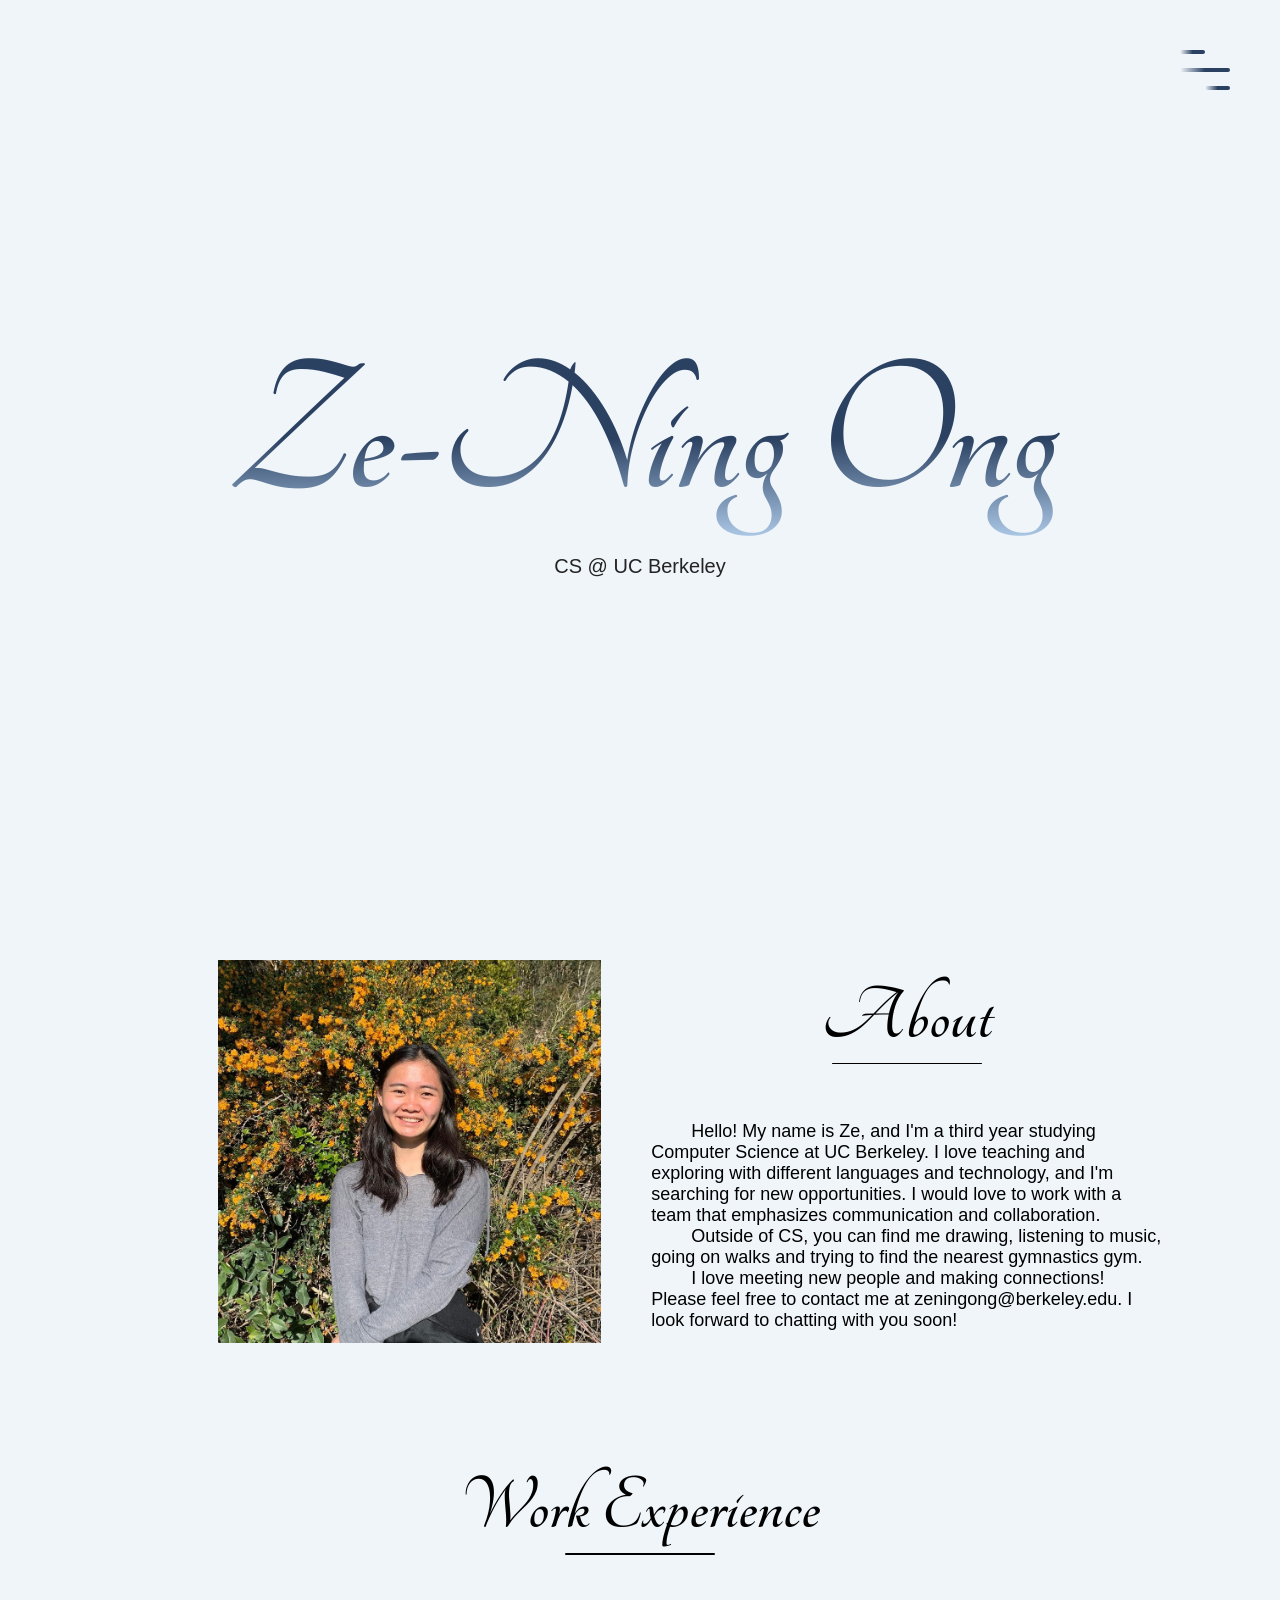
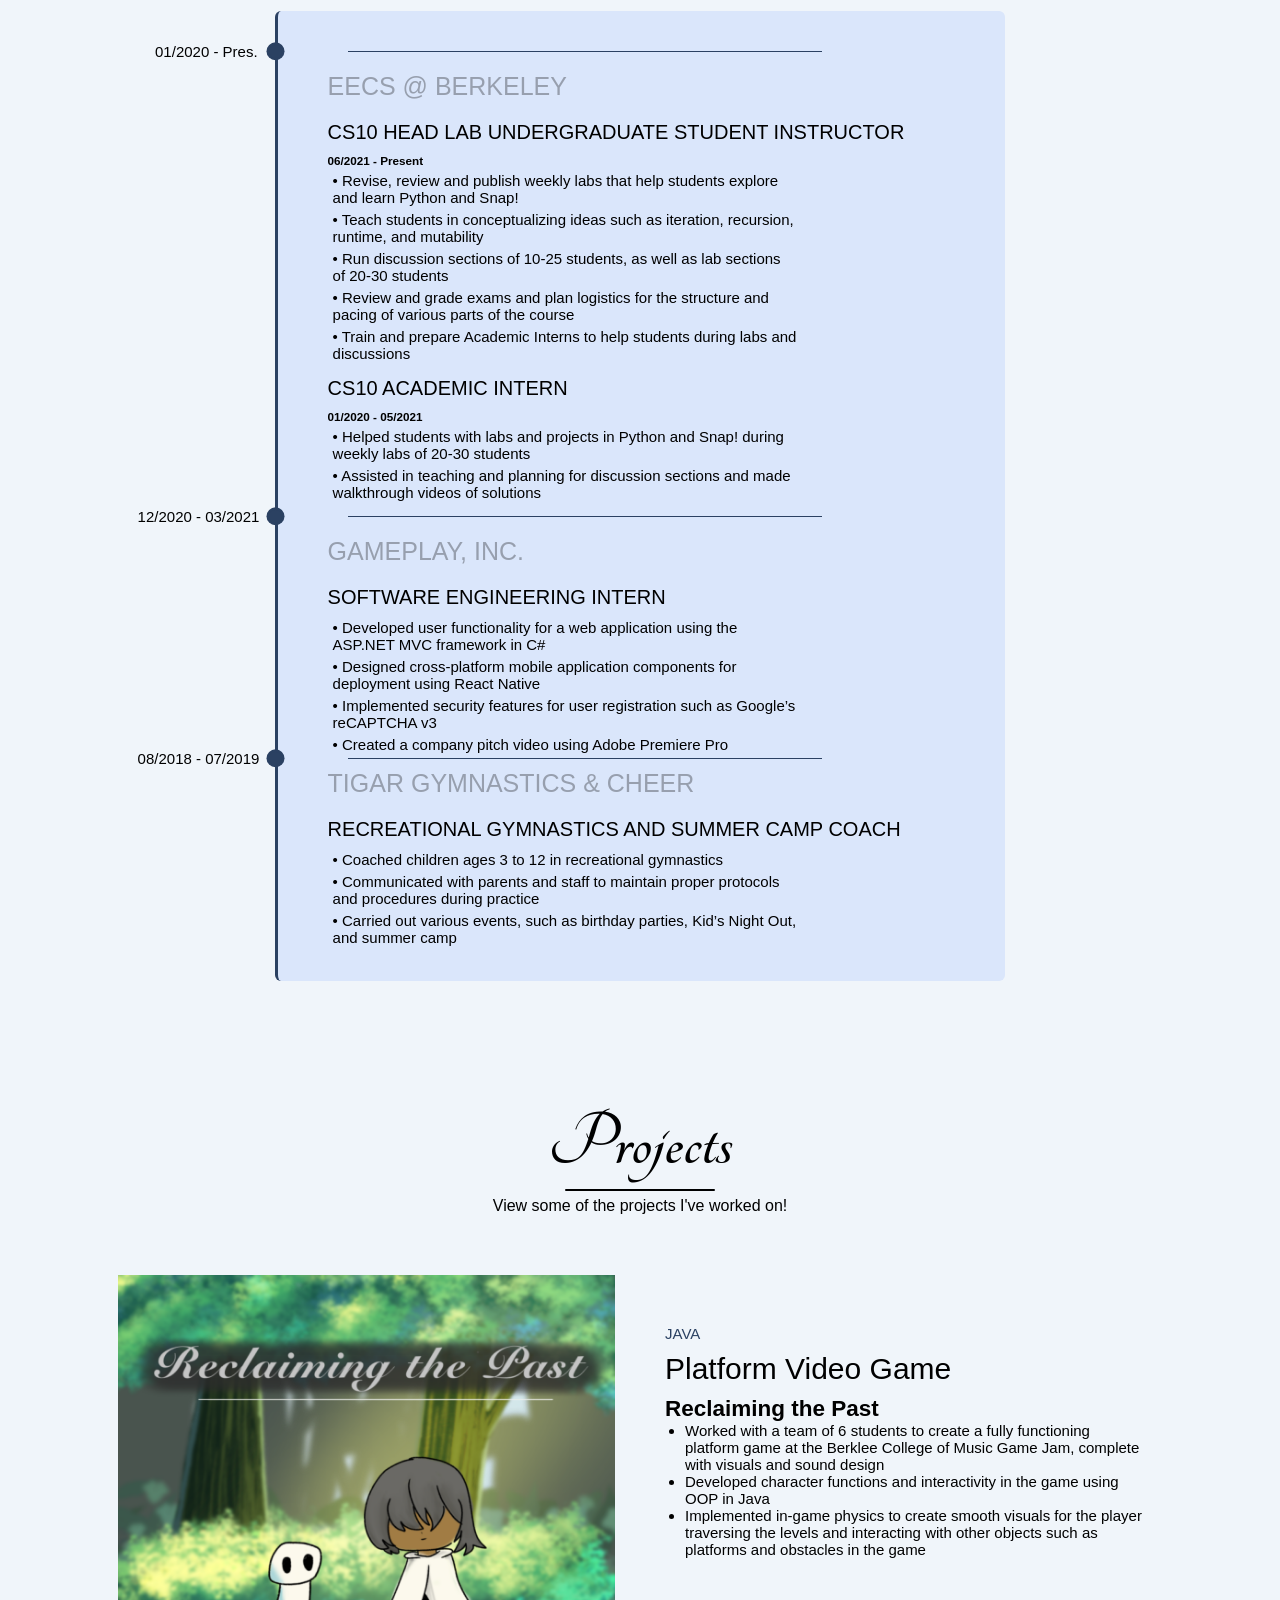
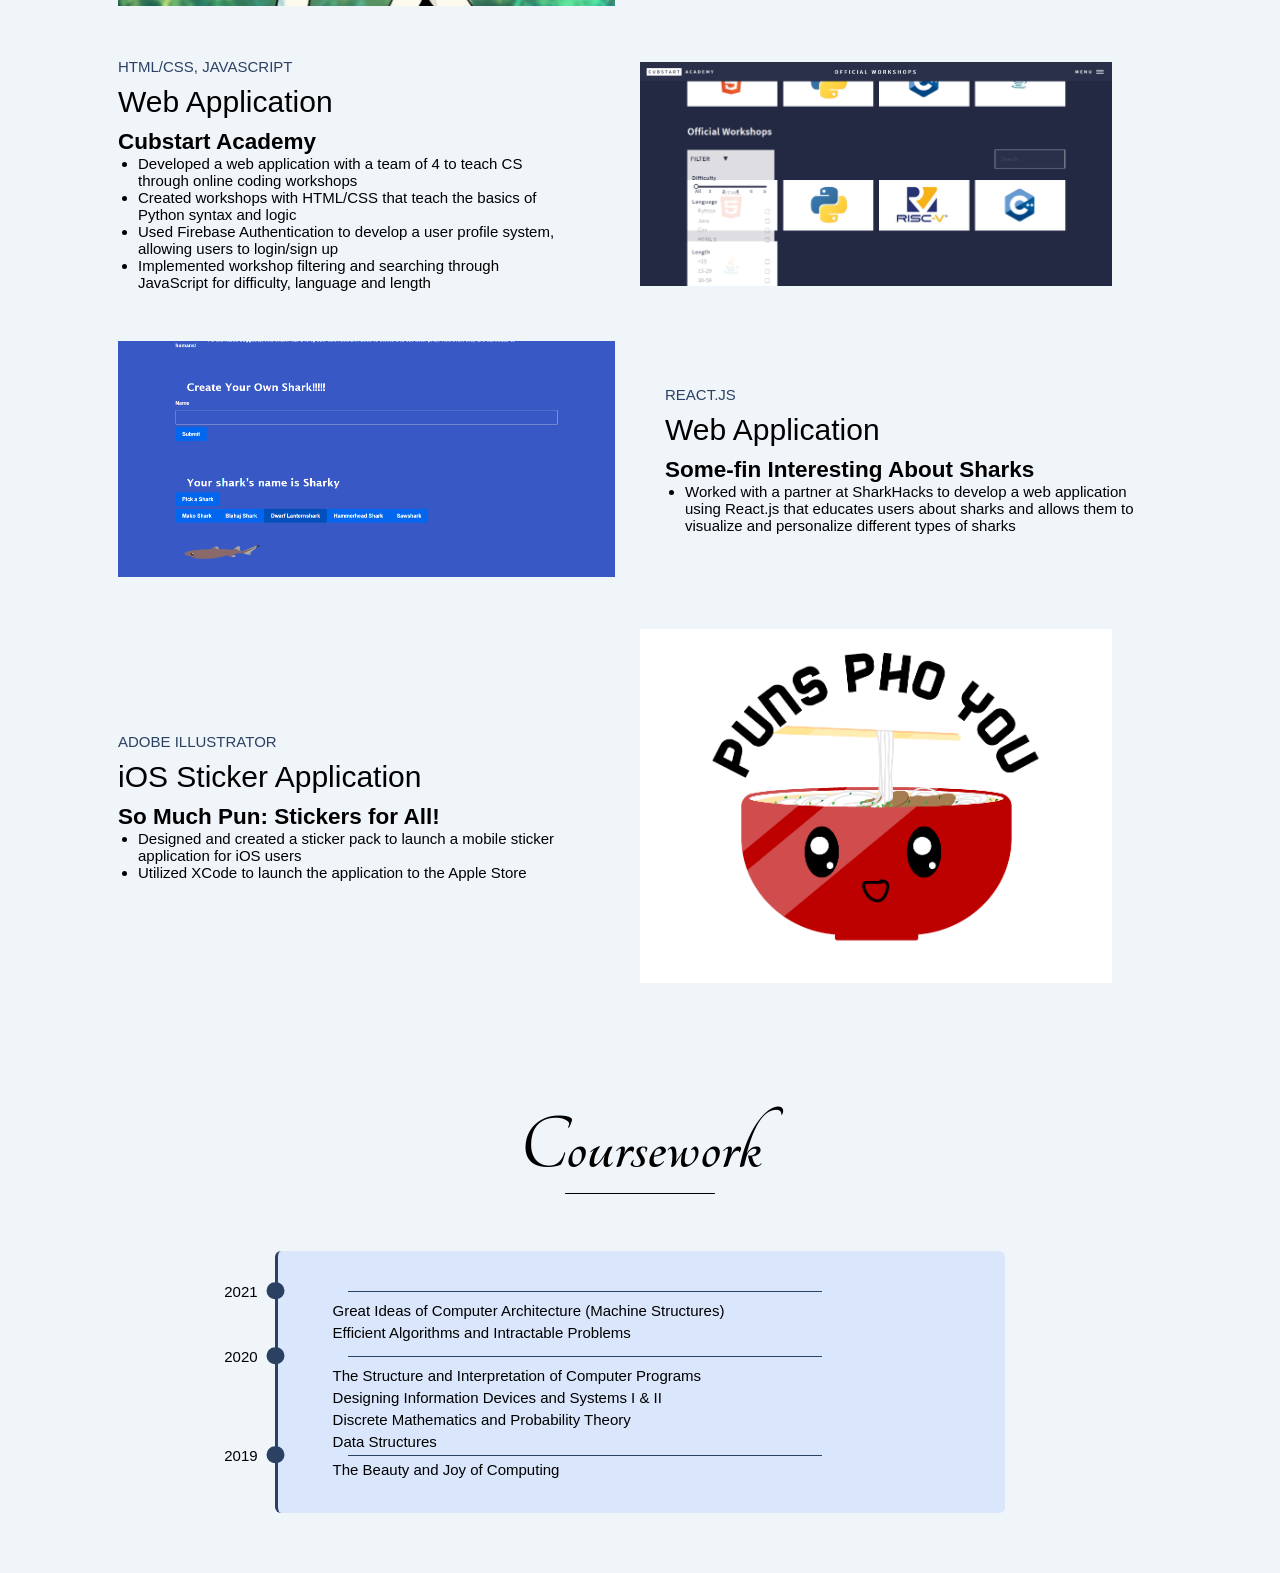
<file: index.html>
<!DOCTYPE html>
<html lang="en">
<head>
    <meta charset="UTF-8">
    <meta name="viewport" content="width=device-width, initial-scale=1">
    <title>Ze-Ning Ong</title>
    <link rel="stylesheet" href="https://unpkg.com/aos@next/dist/aos.css" />
    <link rel="stylesheet" href="https://use.fontawesome.com/releases/v5.7.2/css/all.css" integrity="sha384-fnmOCqbTlWIlj8LyTjo7mOUStjsKC4pOpQbqyi7RrhN7udi9RwhKkMHpvLbHG9Sr" crossorigin="anonymous">
    <link rel="stylesheet" href="main.css">
</head>
<body>
    <header>
        <div class="menu-toggler">
            <div class="bar half start"></div>
            <div class="bar"></div>
            <div class="bar half end"></div>
        </div>
        <nav class="top-nav">
            <ul class="nav-list">
                <li>
                    <a href="index.html" class="nav-link">Home</a>
                </li>
                <li>
                    <a href="#about" class="nav-link">About</a>
                </li>
                <li>
                    <a href="#experience" class="nav-link">Experience</a>
                </li>
                <li>
                    <a href="#projects" class="nav-link">Projects</a>
                </li>
                <li>
                    <a href="#coursework" class="nav-link">Coursework</a>
                </li>
            </ul>
        </nav>
        <div class="landing-text">
            <h1>Ze-Ning Ong</h1>
            <h6>CS @ UC Berkeley</h6>
        </div>
    </header>

    <section class="about" id="about">
        <div class="container">
            <div class="profile-img">
                <img src="images/profile2.jpg" alt="">
            </div>
            <div class="about-details">
                <div class="section-heading">
                    <h1>About</h1>
                </div>
                <p class="tab">
                    Hello! My name is Ze, and I'm a third year studying Computer Science at UC Berkeley. I love teaching and exploring with different languages and technology, and I'm searching for new opportunities. I would love to work with a team that emphasizes communication and collaboration.
                </p>
                <p>
                    Outside of CS, you can find me drawing, listening to music, going on walks and trying to find the nearest gymnastics gym.
                </p>
                <p>
                    I love meeting new people and making connections! Please feel free to contact me at zeningong@berkeley.edu. I look forward to chatting with you soon!
                </p>
            </div>
        </div>
    </section>

    <section class="experience" id="experience">
        <div class="container">
            <div class="section-heading">
                <h1>Work Experience</h1>
            </div>
            <div class="timeline">
                <ul>
                    <li class="date" data-date="01/2020 - Pres."></li>
                        <h1>EECS @ Berkeley</h1>
                        <h2>CS10 Head Lab Undergraduate Student Instructor</h2>
                        <h3>06/2021 - Present</h3>
                        <div class="work-desc">
                            <li>• Revise, review and publish weekly labs that help students explore and learn Python and Snap!</li>
                            <li>• Teach students in conceptualizing ideas such as iteration, recursion, runtime, and mutability</li>
                            <li>• Run discussion sections of 10-25 students, as well as lab sections of 20-30 students</li>
                            <li>• Review and grade exams and plan logistics for the structure and pacing of various parts of the course</li>
                            <li>• Train and prepare Academic Interns to help students during labs and discussions</li>
                        </div>
                        <h2>CS10 Academic Intern</h2>
                        <h3>01/2020 - 05/2021</h3>
                        <div class="work-desc">
                            <li>• Helped students with labs and projects in Python and Snap! during weekly labs of 20-30 students</li>
                            <li>• Assisted in teaching and planning for discussion sections and made walkthrough videos of solutions</li>
                        </div>
                    <li class="date" data-date="12/2020 - 03/2021"></li>
                        <h1>Gameplay, Inc.</h1>
                        <h2>Software Engineering Intern</h2>
                        <div class="work-desc">
                            <li>• Developed user functionality for a web application using the ASP.NET MVC framework in C#</li>
                            <li>• Designed cross-platform mobile application components for deployment using React Native</li>
                            <li>• Implemented security features for user registration such as Google’s reCAPTCHA v3</li>
                            <li>• Created a company pitch video using Adobe Premiere Pro</li>
                        </div>
                    <li class="date" data-date="08/2018 - 07/2019"></li>
                        <h1>TIGAR Gymnastics & Cheer</h1>
                        <h2>Recreational Gymnastics and Summer Camp Coach</h2>
                        <div class="work-desc">
                            <li>• Coached children ages 3 to 12 in recreational gymnastics</li>
                            <li>• Communicated with parents and staff to maintain proper protocols and procedures during practice</li>
                            <li>• Carried out various events, such as birthday parties, Kid’s Night Out, and summer camp</li>
                        </div>
                </ul>
            </div>
        </div>
    </section>

    <section class="projects" id="projects">
        <div class="container">
            <div class="section-heading">
                <h1>Projects</h1>
                <h6>View some of the projects I've worked on!</h6>
            </div>
            <div class="project">
                <div class="proj-img has-margin-right">
                    <img src="images/gamejam.png" alt="">
                </div>
                <div class="proj-desc">
                    <h6>Java</h6>
                    <h1>Platform Video Game</h1>
                    <h2>Reclaiming the Past</h2>
                    <ul>
                        <li>Worked with a team of 6 students to create a fully functioning platform game at the Berklee College of Music Game Jam, complete with visuals and sound design</li>
                        <li>Developed character functions and interactivity in the game using OOP in Java</li>
                        <li>Implemented in-game physics to create smooth visuals for the player traversing the levels and interacting with other objects such as platforms and obstacles in the game</li>
                    </ul>
                </div>
            </div>
            <div class="project">
                <div class="proj-desc has-margin-right">
                    <h6>HTML/CSS, JavaScript</h6>
                    <h1>Web Application</h1>
                    <h2>Cubstart Academy</h2>
                    <ul>
                        <li>Developed a web application with a team of 4 to teach CS through online coding workshops</li>
                        <li>Created workshops with HTML/CSS that teach the basics of Python syntax and logic</li>
                        <li>Used Firebase Authentication to develop a user profile system, allowing users to login/sign up</li>
                        <li>Implemented workshop filtering and searching through JavaScript for difficulty, language and length</li>
                    </ul>
                </div>
                <div class="proj-img has-margin-right">
                    <img src="images/cubstart.png" alt="">
                </div>
            </div>
            <div class="project">
                <div class="proj-img has-margin-right">
                    <img src="images/shark.png" alt="">
                </div>
                <div class="proj-desc">
                    <h6>React.js</h6>
                    <h1>Web Application</h1>
                    <h2>Some-fin Interesting About Sharks</h2>
                    <ul>
                        <li>Worked with a partner at SharkHacks to develop a web application using React.js that educates users about sharks and allows them to visualize and personalize different types of sharks</li>
                    </ul>
                </div>
            </div>
            <div class="project">
                <div class="proj-desc has-margin-right">
                    <h6>Adobe Illustrator</h6>
                    <h1>iOS Sticker Application</h1>
                    <h2>So Much Pun: Stickers for All!</h2>
                    <ul>
                        <li>Designed and created a sticker pack to launch a mobile sticker application for iOS users</li>
                        <li>Utilized XCode to launch the application to the Apple Store</li>
                    </ul>
                </div>
                <div class="proj-img has-margin-right">
                    <img src="images/stickers.png" alt="">
                </div>
            </div>
            </div>
        </div>
    </section>

    <section class="experience" id="coursework">
        <div class="container">
            <div class="section-heading">
                <h1>Coursework</h1>
            </div>
            <div class="timeline">
                <ul>
                    <li class="date" data-date="2021"></li>
                        <div class="work-desc">
                            <li>Great Ideas of Computer Architecture (Machine Structures)</li>
                            <li>Efficient Algorithms and Intractable Problems</li>
                        </div>
                    <li class="date" data-date="2020"></li>
                    <div class="work-desc">
                        <li>The Structure and Interpretation of Computer Programs</li>
                        <li>Designing Information Devices and Systems I & II</li>
                        <li>Discrete Mathematics and Probability Theory</li>
                        <li>Data Structures</li>
                    </div>
                    <li class="date" data-date="2019"></li>
                        <div class="work-desc">
                            <li>The Beauty and Joy of Computing</li>
                        </div>


                </ul>
            </div>
        </div>
    </section>



    <!-- <section class="contact" id="contact">
        <div class="container">
            <div class="section-heading">
                <h1>Contact</h1>
                <h6>Contact me at any time!</h6>
            </div>
        </div>
    </section> -->

    <script src="https://ajax.googleapis.com/ajax/libs/jquery/3.3.1/jquery.min.js"></script>
    <script src="https://unpkg.com/aos@next/dist/aos.js"></script>
    <script src="main.js"></script>
</body>
</html>
</file>
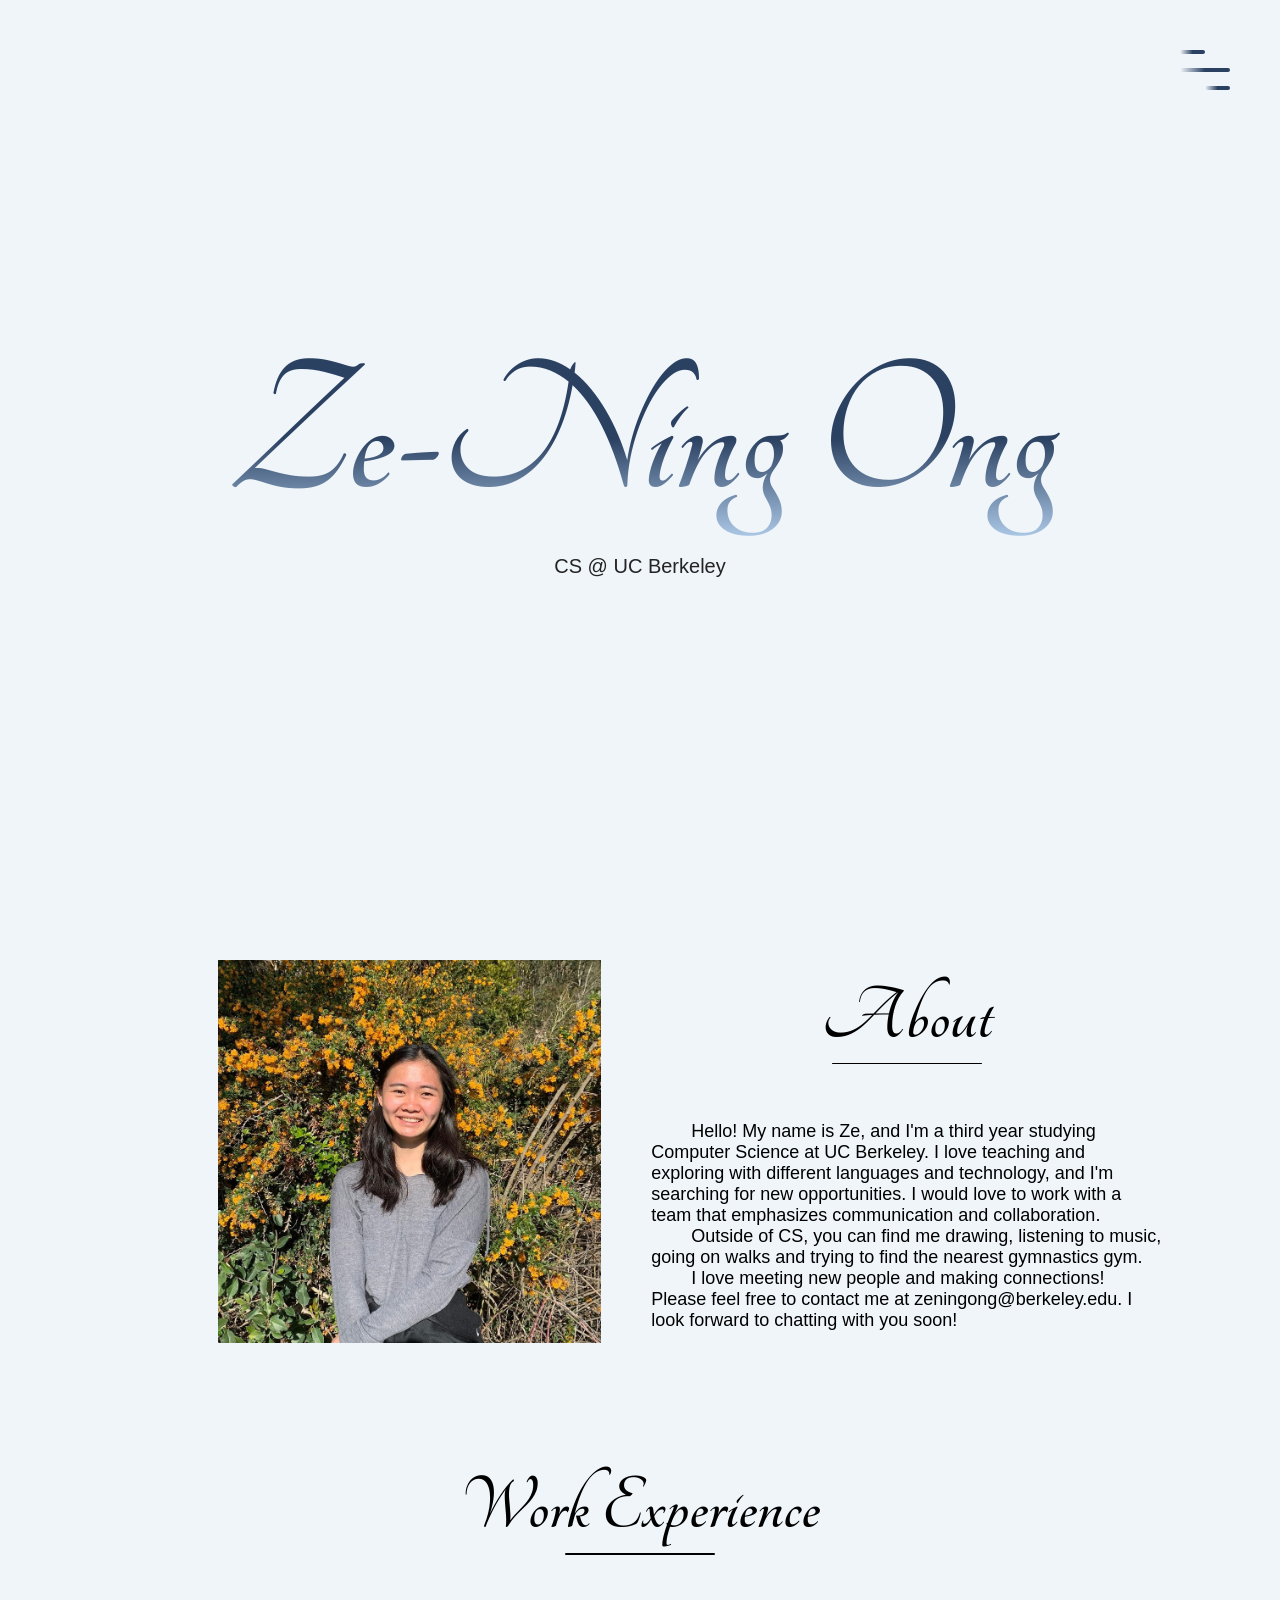
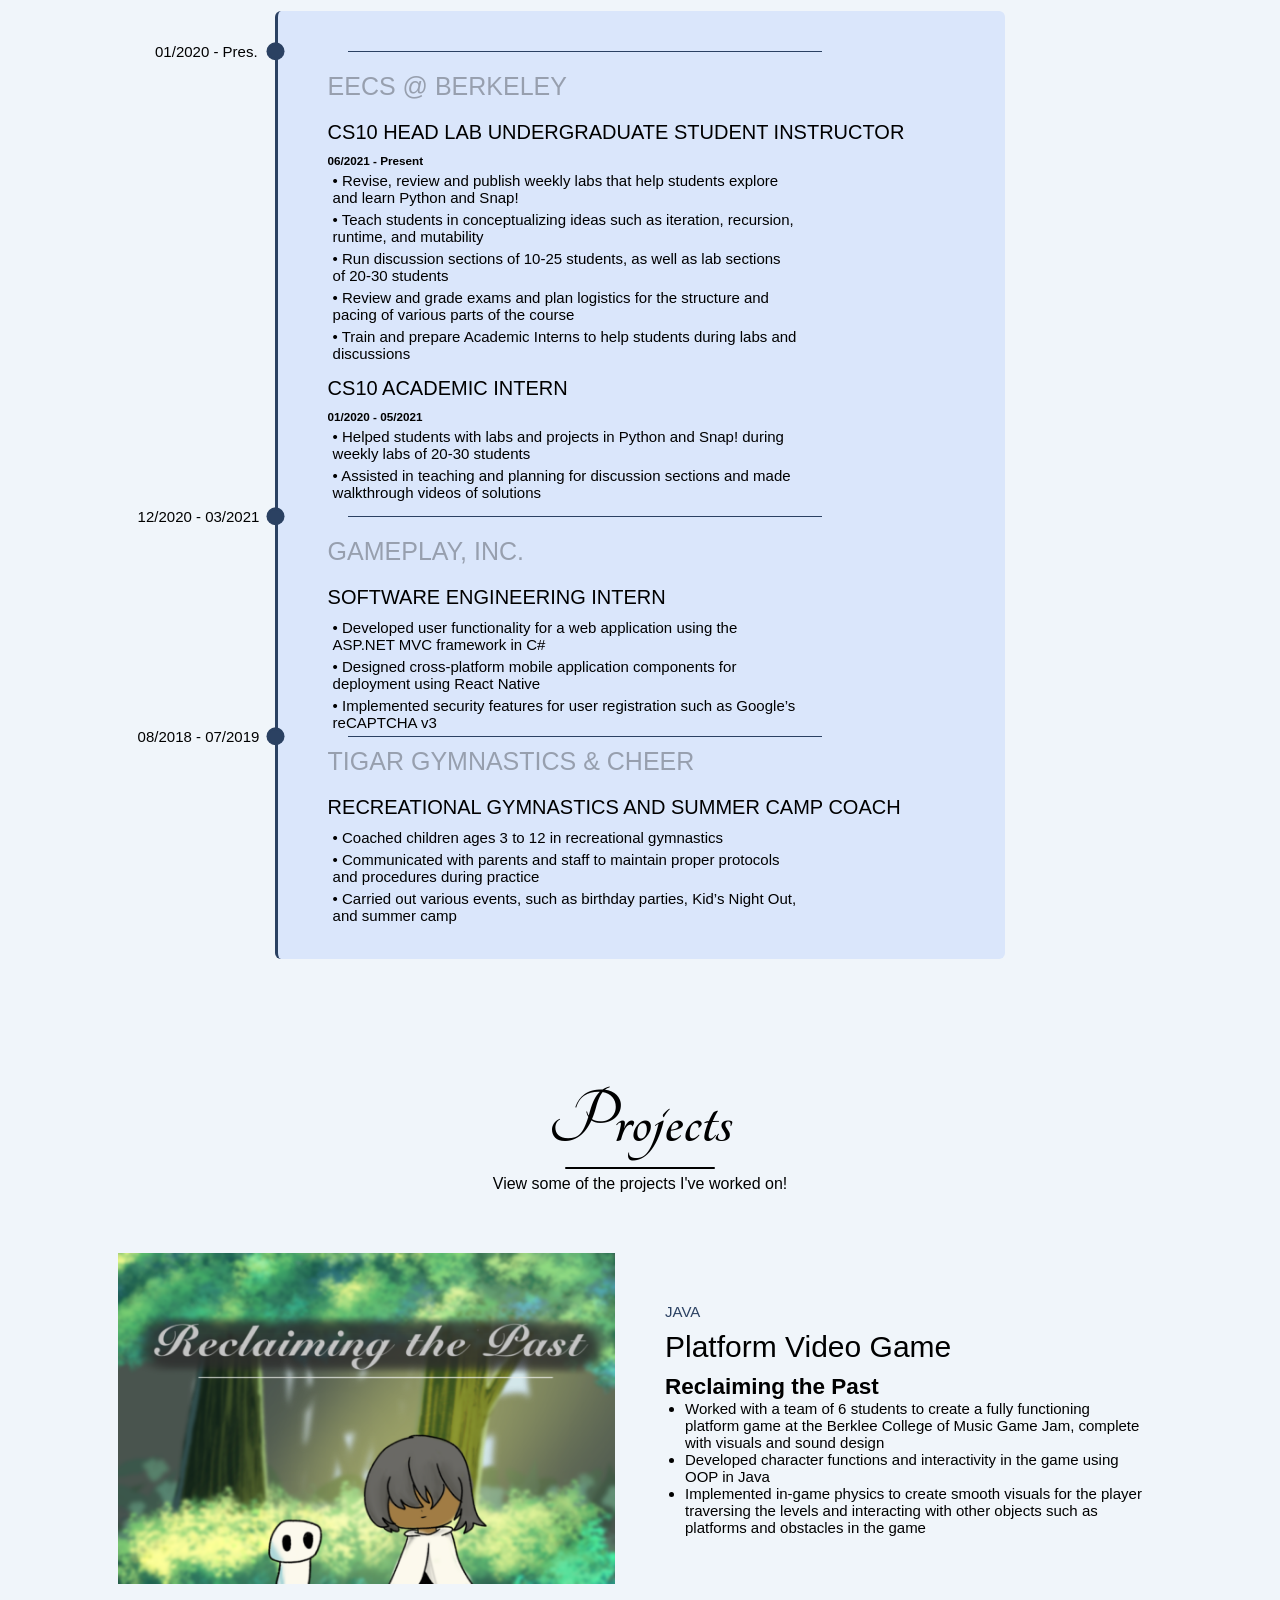
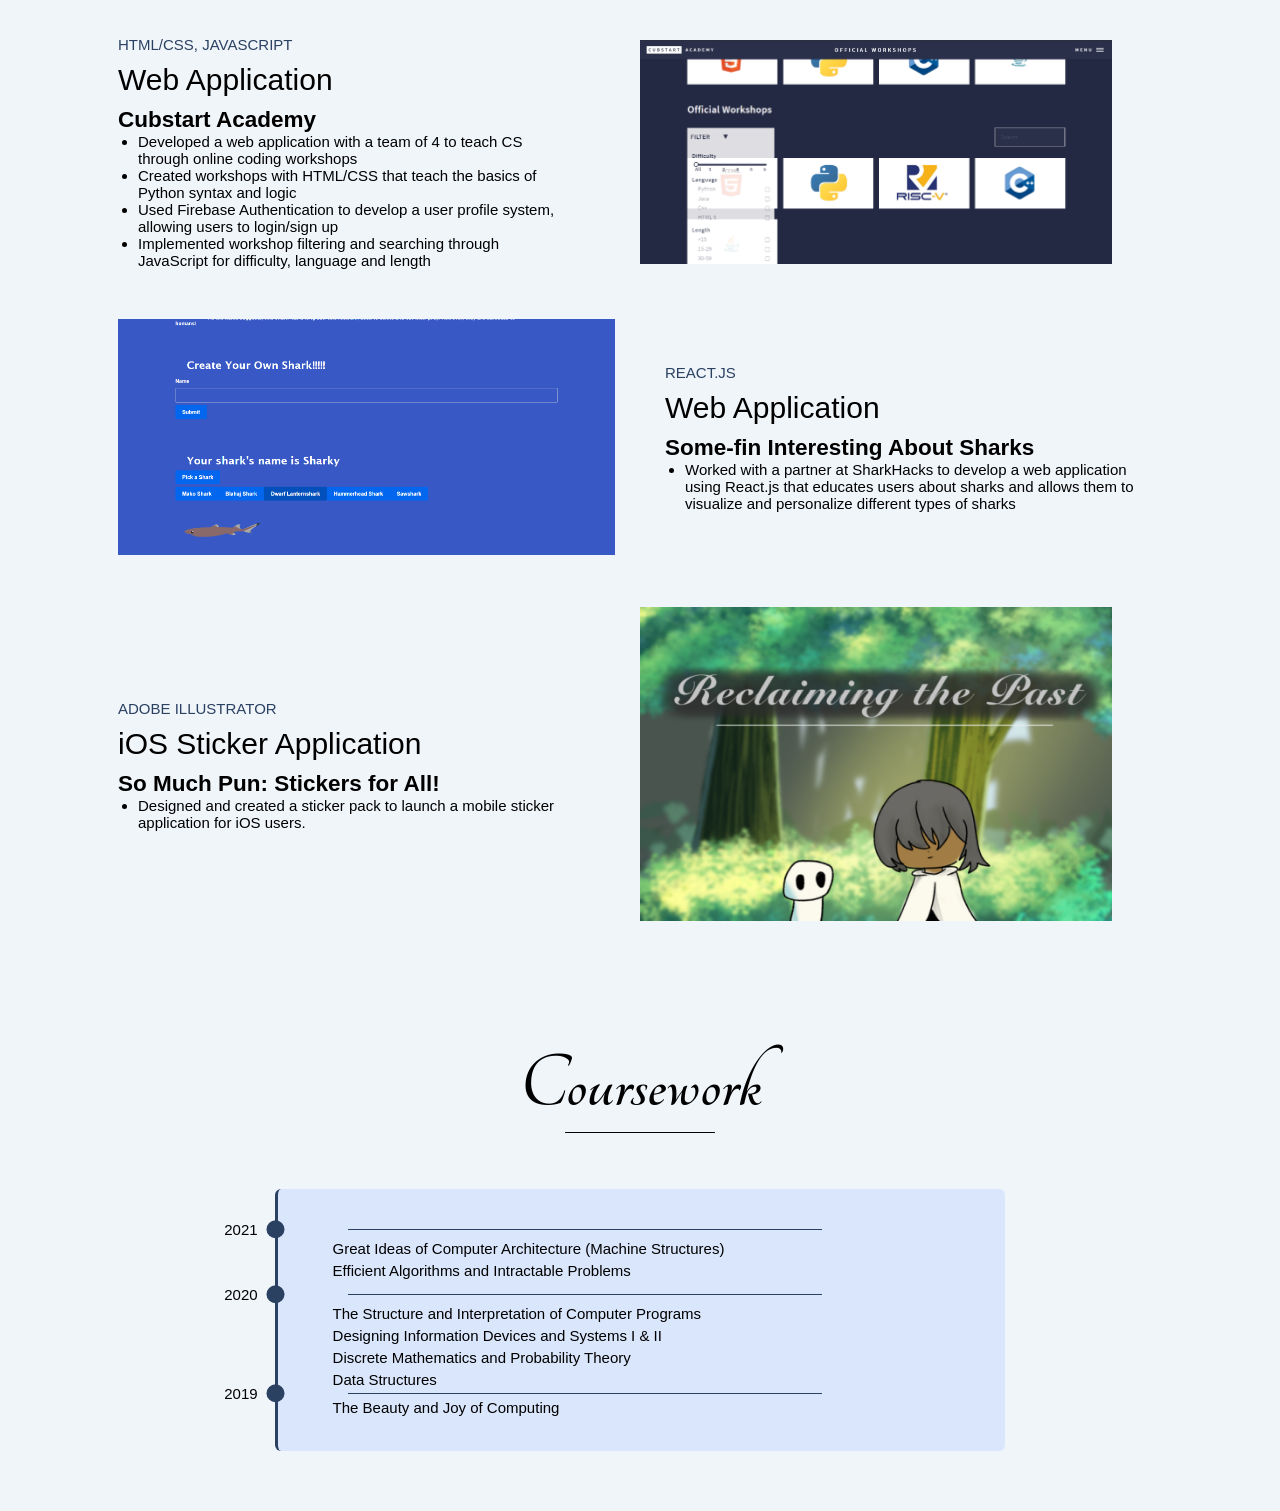
<file: portfolio/index.html>
<!DOCTYPE html>
<html lang="en">
<head>
    <meta charset="UTF-8">
    <meta name="viewport" content="width=device-width, initial-scale=1">
    <title>Ze-Ning Ong</title>
    <link rel="stylesheet" href="https://unpkg.com/aos@next/dist/aos.css" />
    <link rel="stylesheet" href="https://use.fontawesome.com/releases/v5.7.2/css/all.css" integrity="sha384-fnmOCqbTlWIlj8LyTjo7mOUStjsKC4pOpQbqyi7RrhN7udi9RwhKkMHpvLbHG9Sr" crossorigin="anonymous">
    <link rel="stylesheet" href="main.css">
</head>
<body>
    <header>
        <div class="menu-toggler">
            <div class="bar half start"></div>
            <div class="bar"></div>
            <div class="bar half end"></div>
        </div>
        <nav class="top-nav">
            <ul class="nav-list">
                <li>
                    <a href="index.html" class="nav-link">Home</a>
                </li>
                <li>
                    <a href="#about" class="nav-link">About</a>
                </li>
                <li>
                    <a href="#experience" class="nav-link">Experience</a>
                </li>
                <li>
                    <a href="#projects" class="nav-link">Projects</a>
                </li>
                <li>
                    <a href="#coursework" class="nav-link">Coursework</a>
                </li>
            </ul>
        </nav>
        <div class="landing-text">
            <h1>Ze-Ning Ong</h1>
            <h6>CS @ UC Berkeley</h6>
        </div>
    </header>

    <section class="about" id="about">
        <div class="container">
            <div class="profile-img">
                <img src="images/profile2.jpg" alt="">
            </div>
            <div class="about-details">
                <div class="section-heading">
                    <h1>About</h1>
                </div>
                <p class="tab">
                    Hello! My name is Ze, and I'm a third year studying Computer Science at UC Berkeley. I love teaching and exploring with different languages and technology, and I'm searching for new opportunities. I would love to work with a team that emphasizes communication and collaboration. 
                </p>
                <p>
                    Outside of CS, you can find me drawing, listening to music, going on walks and trying to find the nearest gymnastics gym. 
                </p>
                <p>
                    I love meeting new people and making connections! Please feel free to contact me at zeningong@berkeley.edu. I look forward to chatting with you soon!
                </p>
            </div>
        </div>
    </section>

    <section class="experience" id="experience">
        <div class="container">
            <div class="section-heading">
                <h1>Work Experience</h1>
            </div>
            <div class="timeline">
                <ul>
                    <li class="date" data-date="01/2020 - Pres."></li>
                        <h1>EECS @ Berkeley</h1>
                        <h2>CS10 Head Lab Undergraduate Student Instructor</h2>
                        <h3>06/2021 - Present</h3>
                        <div class="work-desc">
                            <li>• Revise, review and publish weekly labs that help students explore and learn Python and Snap!</li> 
                            <li>• Teach students in conceptualizing ideas such as iteration, recursion, runtime, and mutability</li>
                            <li>• Run discussion sections of 10-25 students, as well as lab sections of 20-30 students</li>
                            <li>• Review and grade exams and plan logistics for the structure and pacing of various parts of the course</li>
                            <li>• Train and prepare Academic Interns to help students during labs and discussions</li>
                        </div>
                        <h2>CS10 Academic Intern</h2>
                        <h3>01/2020 - 05/2021</h3>
                        <div class="work-desc">
                            <li>• Helped students with labs and projects in Python and Snap! during weekly labs of 20-30 students</li>
                            <li>• Assisted in teaching and planning for discussion sections and made walkthrough videos of solutions</li>
                        </div>
                    <li class="date" data-date="12/2020 - 03/2021"></li>
                        <h1>Gameplay, Inc.</h1>
                        <h2>Software Engineering Intern</h2>
                        <div class="work-desc">
                            <li>• Developed user functionality for a web application using the ASP.NET MVC framework in C#</li>
                            <li>• Designed cross-platform mobile application components for deployment using React Native</li>
                            <li>• Implemented security features for user registration such as Google’s reCAPTCHA v3</li>
                        </div>
                    <li class="date" data-date="08/2018 - 07/2019"></li>
                        <h1>TIGAR Gymnastics & Cheer</h1>
                        <h2>Recreational Gymnastics and Summer Camp Coach</h2>
                        <div class="work-desc">
                            <li>• Coached children ages 3 to 12 in recreational gymnastics</li>
                            <li>• Communicated with parents and staff to maintain proper protocols and procedures during practice</li>
                            <li>• Carried out various events, such as birthday parties, Kid’s Night Out, and summer camp</li>
                        </div>
                </ul>         
            </div>
        </div>
    </section>

    <section class="projects" id="projects">
        <div class="container">
            <div class="section-heading">
                <h1>Projects</h1>
                <h6>View some of the projects I've worked on!</h6>
            </div>
            <div class="project">
                <div class="proj-img has-margin-right">
                    <img src="images/gamejam.png" alt="">
                </div>
                <div class="proj-desc">
                    <h6>Java</h6>
                    <h1>Platform Video Game</h1>
                    <h2>Reclaiming the Past</h2>
                    <ul>
                        <li>Worked with a team of 6 students to create a fully functioning platform game at the Berklee College of Music Game Jam, complete with visuals and sound design</li>
                        <li>Developed character functions and interactivity in the game using OOP in Java</li>
                        <li>Implemented in-game physics to create smooth visuals for the player traversing the levels and interacting with other objects such as platforms and obstacles in the game</li>
                    </ul>
                </div>
            </div>
            <div class="project">
                <div class="proj-desc has-margin-right">
                    <h6>HTML/CSS, JavaScript</h6>
                    <h1>Web Application</h1>
                    <h2>Cubstart Academy</h2>
                    <ul>
                        <li>Developed a web application with a team of 4 to teach CS through online coding workshops</li>
                        <li>Created workshops with HTML/CSS that teach the basics of Python syntax and logic</li>
                        <li>Used Firebase Authentication to develop a user profile system, allowing users to login/sign up</li>
                        <li>Implemented workshop filtering and searching through JavaScript for difficulty, language and length</li>
                    </ul>
                </div>
                <div class="proj-img has-margin-right">
                    <img src="images/cubstart.png" alt="">
                </div>
            </div>
            <div class="project">
                <div class="proj-img has-margin-right">
                    <img src="images/shark.png" alt="">
                </div>
                <div class="proj-desc">
                    <h6>React.js</h6>
                    <h1>Web Application</h1>
                    <h2>Some-fin Interesting About Sharks</h2>
                    <ul>
                        <li>Worked with a partner at SharkHacks to develop a web application using React.js that educates users about sharks and allows them to visualize and personalize different types of sharks</li>
                    </ul>
                </div>
            </div>
            <div class="project">
                <div class="proj-desc has-margin-right">
                    <h6>Adobe Illustrator</h6>
                    <h1>iOS Sticker Application</h1>
                    <h2>So Much Pun: Stickers for All!</h2>
                    <ul>
                        <li>Designed and created a sticker pack to launch a mobile sticker application for iOS users.</li>
                    </ul>
                </div>
                <div class="proj-img has-margin-right">
                    <img src="images/gamejam.png" alt="">
                </div>
            </div>
            </div>
        </div>
    </section>

    <section class="experience" id="coursework">
        <div class="container">
            <div class="section-heading">
                <h1>Coursework</h1>
            </div>
            <div class="timeline">
                <ul>
                    <li class="date" data-date="2021"></li>
                        <div class="work-desc">
                            <li>Great Ideas of Computer Architecture (Machine Structures)</li>
                            <li>Efficient Algorithms and Intractable Problems</li>
                        </div>
                    <li class="date" data-date="2020"></li>
                    <div class="work-desc">
                        <li>The Structure and Interpretation of Computer Programs</li>
                        <li>Designing Information Devices and Systems I & II</li>
                        <li>Discrete Mathematics and Probability Theory</li>
                        <li>Data Structures</li>
                    </div>
                    <li class="date" data-date="2019"></li>
                        <div class="work-desc">
                            <li>The Beauty and Joy of Computing</li>
                        </div>
                    
                    
                </ul>         
            </div>
        </div>
    </section>

    

    <!-- <section class="contact" id="contact">
        <div class="container">
            <div class="section-heading">
                <h1>Contact</h1>
                <h6>Contact me at any time!</h6>
            </div>
        </div>
    </section> -->

    <script src="https://ajax.googleapis.com/ajax/libs/jquery/3.3.1/jquery.min.js"></script>
    <script src="https://unpkg.com/aos@next/dist/aos.js"></script>
    <script src="main.js"></script>
</body>
</html>
</file>
<file: main.css>
/*Start global*/
*{
    margin: 0;
    padding: 0;
    box-sizing: border-box;
}

html{
    font-size: 10px;
    font-family: 'Roboto', sans-serif;
    color: rgb(0, 0, 0);
}

body{
    width: 100%;
    height: 100%;
    background-color: #f0f5fa;
    /* background: url("images/sitebg-01.jpg") no-repeat center fixed; */
    background-size: cover; 
}

section{
    padding: 6rem;
}
a{
    text-decoration: none;
    color: black;
}

p{
    font-size: 1.8rem;
    font-weight: 300;
    text-indent:40px
}

img{
    width: 100%;
}
/*End global*/

/*font*/
@font-face {
	font-family: 'Tangerine_Bold';
	src: url('./font/Tangerine_Bold.ttf');
	src: local('Tangerine_Bold'), url('./font/Tangerine_Bold.ttf') format('woff'), url('./font/Tangerine_Bold.ttf') format('truetype');
}

/*Start reusable*/
.container{
    width: 90%;
    max-width: 100%;
    height: 100%;
    margin: 0 auto;
    position: relative;
}

.section-heading{
    text-align: center;
    margin-bottom: 6rem;
    /* margin-top: 10rem; */
}

.section-heading h1{
    font-size: 8rem;
    /* text-transform: uppercase; */
    font-family: 'Tangerine_Bold';
    position: relative;
    font-weight: 300;
    margin-bottom: 1rem;
}

.section-heading h1::before,
.section-heading h1::after{
    content: '';
    position: absolute;
    bottom: -.35rem;
    left: 50%;
    transform: translateX(-50%);
    background-color: black;
}

.section-heading h1::before{
    width: 15rem;
    height: 1.3px;
    border-radius: .8rem;
}

/* .section-heading h1::after{
    width: 1.5rem;
    height: 1.5rem;
    border-radius: 100%;
    bottom: -1rem;
} */

.section-heading h6{
    font-size: 1.6rem;
    font-weight: 300;
}

.has-margin-right{
    margin-right: 5rem;
}
/*End reusable*/

/*Start header*/
header{
    width: 100%;
    height: 100vh;
}

.top-nav{
    width: 100%;
    height: 100vh;
    position: fixed;
    top: -100vh;
    z-index: 50;
    background-color: #dae6fb;
    border-bottom-left-radius: 100%;
    border-bottom-right-radius: 100%;
    transition: all 650ms cubic-bezier(1, 0, 0, 1);
}

.nav-list{
    list-style: none;
    width: 100%;
    height: 100%;
    display: flex;
    justify-content: center;
    align-items: center;
}

/* ul {
    display: flex;
    flex-direction: column;
    flex-wrap: wrap;
} */

li{
    margin: 0 2rem;
}

.nav-link{
    font-family: 'Tangerine_Bold';
    font-weight: bold;
    font-size: 7.5rem;
    padding: 1rem;
}

.nav-link:hover,
.nav-link:focus{
    background: linear-gradient(to top, #f0f5fa, #2b4162, #2b4162);
    -webkit-background-clip: text; 
    -webkit-text-fill-color: transparent;
    padding: 1rem;
}

.top-nav.open{
    top: 0;
    border-radius: initial;
}

.menu-toggler{
    position: absolute;
    top: 5rem;
    right: 5rem;
    width: 5rem;
    height: 4rem;
    display: flex;
    flex-direction: column;
    justify-content: space-between;
    cursor: pointer;
    z-index: 1500;
    transition: transform 650ms ease-out;
}

.menu-toggler.open{
    transform: rotate(-45deg);
}

.bar{
    background: linear-gradient(to right, #f0f5fa, #2b4162, #2b4162);
    width: 100%;
    height: 4px;
    border-radius: .8rem;
}

.bar.half{
    width: 50%;
}

.bar.start{
    transform-origin: right;
    transition: transform 650ms cubic-bezier(0.54, -0.81, 0.57, 0.57);
}

.open .bar.start{
    transform: rotate(-450deg) translateX(.8rem);
}

.bar.end{
    align-self: flex-end;
    transform-origin: left;
    transition: transform 650ms cubic-bezier(0.54, -0.81, 0.57, 0.57);
}

.open .bar.end{
    transform: rotate(-450deg) translateX(-.8rem);
}

.landing-text{
    position: absolute;
    top: 50%;
    left: 50%;
    transform: translate(-50%, -50%);
    width: 100%;
    text-align: center;
    z-index: 1;
}

.landing-text h1{
    font-size: 20rem;
    font-family: 'Tangerine_Bold';
    background: linear-gradient(to top, #c3e0fe, #2b4162, #2b4162);
    -webkit-background-clip: text;
    -webkit-text-fill-color: transparent;
    padding: 1rem;
    user-select: none;
}

.landing-text h6{
    font-size: 2rem;
    font-weight: 300;
    color: #242424;
}
/*End header*/

/*Start about*/
.about .container{
    display: flex;
    align-items: center;
    justify-content: center;
}

.about-heading{
    text-align: center;
    text-transform: uppercase;
    line-height: 0;
    margin-bottom: 6rem;
}
.about-heading h1{
    font-size: 10rem;
    opacity: .3;
}

.about-heading h6{
    font-size: 2rem;
    font-weight: 300;
    color: #2b4162;
}

.profile-img{
    flex: 0.75;
    margin-right: 5rem;
    margin-left: 10rem;
}

.about-details{
    flex: 1;
}
/*End about*/

/*Start portfolio*/
.project{
    display: flex;
    align-items: center;
    justify-content: center;
    margin-bottom: 5rem;
    /* margin-left: 15rem;
    margin-right: 15rem; */
}

.project:last-child{
    margin-bottom: 0;
}

.proj-img{
    width: 50rem;
    flex: 1;
}

.proj-desc{
    flex: 1;
    font-size: 1.5rem;
}

.proj-desc h6{
    font-size: 1.5rem;
    text-transform: uppercase;
    font-weight: 300;
    color: #2b4162;
}

.proj-desc h1{
    font-size: 3rem;
    font-weight: 300;
    margin: 1rem 0;
}

.proj-desc .cta{
    display: inline-block;
    margin-top: 2.5rem;
    font-size: 1.5rem;
    text-transform: uppercase;
    color: #3883ff;
    transition: color 650ms;
}

.proj-desc .cta:hover{
    color: #2f67cd;
}
/*End portfolio*/

/*Start timeline*/
.timeline ul{
    border-left: 3.5px solid #2b4162;
    border-radius: .6rem;
    background-color: #dae6fb;
    margin: 0 auto;
    position: relative;
    padding-left: 5rem;
    padding-bottom: 3rem;
    padding-top: 3rem;
    list-style: none;
    text-align: left;
    height: 70%;
    width: 70%;
}

.timeline h1{
    font-size: 2.5rem;
    text-transform: uppercase;
    font-weight: 300;
    margin-bottom: 1rem;
    opacity: .3;
    padding-top: 1rem;
}

.timeline h2{
    font-size: 2rem;
    text-transform: uppercase;
    font-weight: 300;
    margin-bottom: 1rem;
    padding-top: 1rem;
}

.timeline li{
    font-size: 1.5rem;
    width: 70%;
    /* text-transform: uppercase; */
    font-weight: 300;
    padding-right: 1rem;
    /* margin-bottom: 3rem; */
}

.work-desc li{
    margin: .5rem;
}
.timeline .date{
    border-bottom: 1px solid #2b4162; 
    margin-bottom: 1rem;
    padding-bottom: 1rem;
    position: relative;
    justify-content: center;
}

.timeline .date:last-of-type{
    padding-bottom: 0;
    margin-bottom: 0;
    /* border: none; */
}

.timeline .date::before,
.timeline .date::after{
    position:absolute;
    display: block;
    top: 100%;
    transform: translateY(-50%);
}

.timeline .date::before{
    content: attr(data-date);
    left: -21rem;
    text-align: right;
    min-width: 12rem;
    font-size: 1.5rem;
}

.timeline .date::after{
    content: '';
    box-shadow: 0 0 0 2.5px #2b4162;
    border-radius: 100%;
    left: -7.85rem;
    height: 1.25rem;
    width: 1.25rem;
    background-color: #2b4162;

}
/*End timeline*/

/*Start contact*/
/*End contact*/

/*Start footer*/
/*End footer*/

/*Start animations*/
/*End animations*/

/*Start media queries*/
/*End media queries*/
</file>
<file: portfolio/main.css>
/*Start global*/
*{
    margin: 0;
    padding: 0;
    box-sizing: border-box;
}

html{
    font-size: 10px;
    font-family: 'Roboto', sans-serif;
    color: rgb(0, 0, 0);
}

body{
    width: 100%;
    height: 100%;
    background-color: #f0f5fa;
    /* background: url("images/sitebg-01.jpg") no-repeat center fixed; */
    background-size: cover; 
}

section{
    padding: 6rem;
}
a{
    text-decoration: none;
    color: black;
}

p{
    font-size: 1.8rem;
    font-weight: 300;
    text-indent:40px
}

img{
    width: 100%;
}
/*End global*/

/*font*/
@font-face {
	font-family: 'Tangerine_Bold';
	src: url('./font/Tangerine_Bold.ttf');
	src: local('Tangerine_Bold'), url('./font/Tangerine_Bold.ttf') format('woff'), url('./font/Tangerine_Bold.ttf') format('truetype');
}

/*Start reusable*/
.container{
    width: 90%;
    max-width: 100%;
    height: 100%;
    margin: 0 auto;
    position: relative;
}

.section-heading{
    text-align: center;
    margin-bottom: 6rem;
    /* margin-top: 10rem; */
}

.section-heading h1{
    font-size: 8rem;
    /* text-transform: uppercase; */
    font-family: 'Tangerine_Bold';
    position: relative;
    font-weight: 300;
    margin-bottom: 1rem;
}

.section-heading h1::before,
.section-heading h1::after{
    content: '';
    position: absolute;
    bottom: -.35rem;
    left: 50%;
    transform: translateX(-50%);
    background-color: black;
}

.section-heading h1::before{
    width: 15rem;
    height: 1.3px;
    border-radius: .8rem;
}

/* .section-heading h1::after{
    width: 1.5rem;
    height: 1.5rem;
    border-radius: 100%;
    bottom: -1rem;
} */

.section-heading h6{
    font-size: 1.6rem;
    font-weight: 300;
}

.has-margin-right{
    margin-right: 5rem;
}
/*End reusable*/

/*Start header*/
header{
    width: 100%;
    height: 100vh;
}

.top-nav{
    width: 100%;
    height: 100vh;
    position: fixed;
    top: -100vh;
    z-index: 50;
    background-color: #dae6fb;
    border-bottom-left-radius: 100%;
    border-bottom-right-radius: 100%;
    transition: all 650ms cubic-bezier(1, 0, 0, 1);
}

.nav-list{
    list-style: none;
    width: 100%;
    height: 100%;
    display: flex;
    justify-content: center;
    align-items: center;
}

/* ul {
    display: flex;
    flex-direction: column;
    flex-wrap: wrap;
} */

li{
    margin: 0 2rem;
}

.nav-link{
    font-family: 'Tangerine_Bold';
    font-weight: bold;
    font-size: 7.5rem;
    padding: 1rem;
}

.nav-link:hover,
.nav-link:focus{
    background: linear-gradient(to top, #f0f5fa, #2b4162, #2b4162);
    -webkit-background-clip: text; 
    -webkit-text-fill-color: transparent;
    padding: 1rem;
}

.top-nav.open{
    top: 0;
    border-radius: initial;
}

.menu-toggler{
    position: absolute;
    top: 5rem;
    right: 5rem;
    width: 5rem;
    height: 4rem;
    display: flex;
    flex-direction: column;
    justify-content: space-between;
    cursor: pointer;
    z-index: 1500;
    transition: transform 650ms ease-out;
}

.menu-toggler.open{
    transform: rotate(-45deg);
}

.bar{
    background: linear-gradient(to right, #f0f5fa, #2b4162, #2b4162);
    width: 100%;
    height: 4px;
    border-radius: .8rem;
}

.bar.half{
    width: 50%;
}

.bar.start{
    transform-origin: right;
    transition: transform 650ms cubic-bezier(0.54, -0.81, 0.57, 0.57);
}

.open .bar.start{
    transform: rotate(-450deg) translateX(.8rem);
}

.bar.end{
    align-self: flex-end;
    transform-origin: left;
    transition: transform 650ms cubic-bezier(0.54, -0.81, 0.57, 0.57);
}

.open .bar.end{
    transform: rotate(-450deg) translateX(-.8rem);
}

.landing-text{
    position: absolute;
    top: 50%;
    left: 50%;
    transform: translate(-50%, -50%);
    width: 100%;
    text-align: center;
    z-index: 1;
}

.landing-text h1{
    font-size: 20rem;
    font-family: 'Tangerine_Bold';
    background: linear-gradient(to top, #c3e0fe, #2b4162, #2b4162);
    -webkit-background-clip: text;
    -webkit-text-fill-color: transparent;
    padding: 1rem;
    user-select: none;
}

.landing-text h6{
    font-size: 2rem;
    font-weight: 300;
    color: #242424;
}
/*End header*/

/*Start about*/
.about .container{
    display: flex;
    align-items: center;
    justify-content: center;
}

.about-heading{
    text-align: center;
    text-transform: uppercase;
    line-height: 0;
    margin-bottom: 6rem;
}
.about-heading h1{
    font-size: 10rem;
    opacity: .3;
}

.about-heading h6{
    font-size: 2rem;
    font-weight: 300;
    color: #2b4162;
}

.profile-img{
    flex: 0.75;
    margin-right: 5rem;
    margin-left: 10rem;
}

.about-details{
    flex: 1;
}
/*End about*/

/*Start portfolio*/
.project{
    display: flex;
    align-items: center;
    justify-content: center;
    margin-bottom: 5rem;
    /* margin-left: 15rem;
    margin-right: 15rem; */
}

.project:last-child{
    margin-bottom: 0;
}

.proj-img{
    width: 50rem;
    flex: 1;
}

.proj-desc{
    flex: 1;
    font-size: 1.5rem;
}

.proj-desc h6{
    font-size: 1.5rem;
    text-transform: uppercase;
    font-weight: 300;
    color: #2b4162;
}

.proj-desc h1{
    font-size: 3rem;
    font-weight: 300;
    margin: 1rem 0;
}

.proj-desc .cta{
    display: inline-block;
    margin-top: 2.5rem;
    font-size: 1.5rem;
    text-transform: uppercase;
    color: #3883ff;
    transition: color 650ms;
}

.proj-desc .cta:hover{
    color: #2f67cd;
}
/*End portfolio*/

/*Start timeline*/
.timeline ul{
    border-left: 3.5px solid #2b4162;
    border-radius: .6rem;
    background-color: #dae6fb;
    margin: 0 auto;
    position: relative;
    padding-left: 5rem;
    padding-bottom: 3rem;
    padding-top: 3rem;
    list-style: none;
    text-align: left;
    height: 70%;
    width: 70%;
}

.timeline h1{
    font-size: 2.5rem;
    text-transform: uppercase;
    font-weight: 300;
    margin-bottom: 1rem;
    opacity: .3;
    padding-top: 1rem;
}

.timeline h2{
    font-size: 2rem;
    text-transform: uppercase;
    font-weight: 300;
    margin-bottom: 1rem;
    padding-top: 1rem;
}

.timeline li{
    font-size: 1.5rem;
    width: 70%;
    /* text-transform: uppercase; */
    font-weight: 300;
    padding-right: 1rem;
    /* margin-bottom: 3rem; */
}

.work-desc li{
    margin: .5rem;
}
.timeline .date{
    border-bottom: 1px solid #2b4162; 
    margin-bottom: 1rem;
    padding-bottom: 1rem;
    position: relative;
    justify-content: center;
}

.timeline .date:last-of-type{
    padding-bottom: 0;
    margin-bottom: 0;
    /* border: none; */
}

.timeline .date::before,
.timeline .date::after{
    position:absolute;
    display: block;
    top: 100%;
    transform: translateY(-50%);
}

.timeline .date::before{
    content: attr(data-date);
    left: -21rem;
    text-align: right;
    min-width: 12rem;
    font-size: 1.5rem;
}

.timeline .date::after{
    content: '';
    box-shadow: 0 0 0 2.5px #2b4162;
    border-radius: 100%;
    left: -7.85rem;
    height: 1.25rem;
    width: 1.25rem;
    background-color: #2b4162;

}
/*End timeline*/

/*Start contact*/
/*End contact*/

/*Start footer*/
/*End footer*/

/*Start animations*/
/*End animations*/

/*Start media queries*/
/*End media queries*/
</file>
